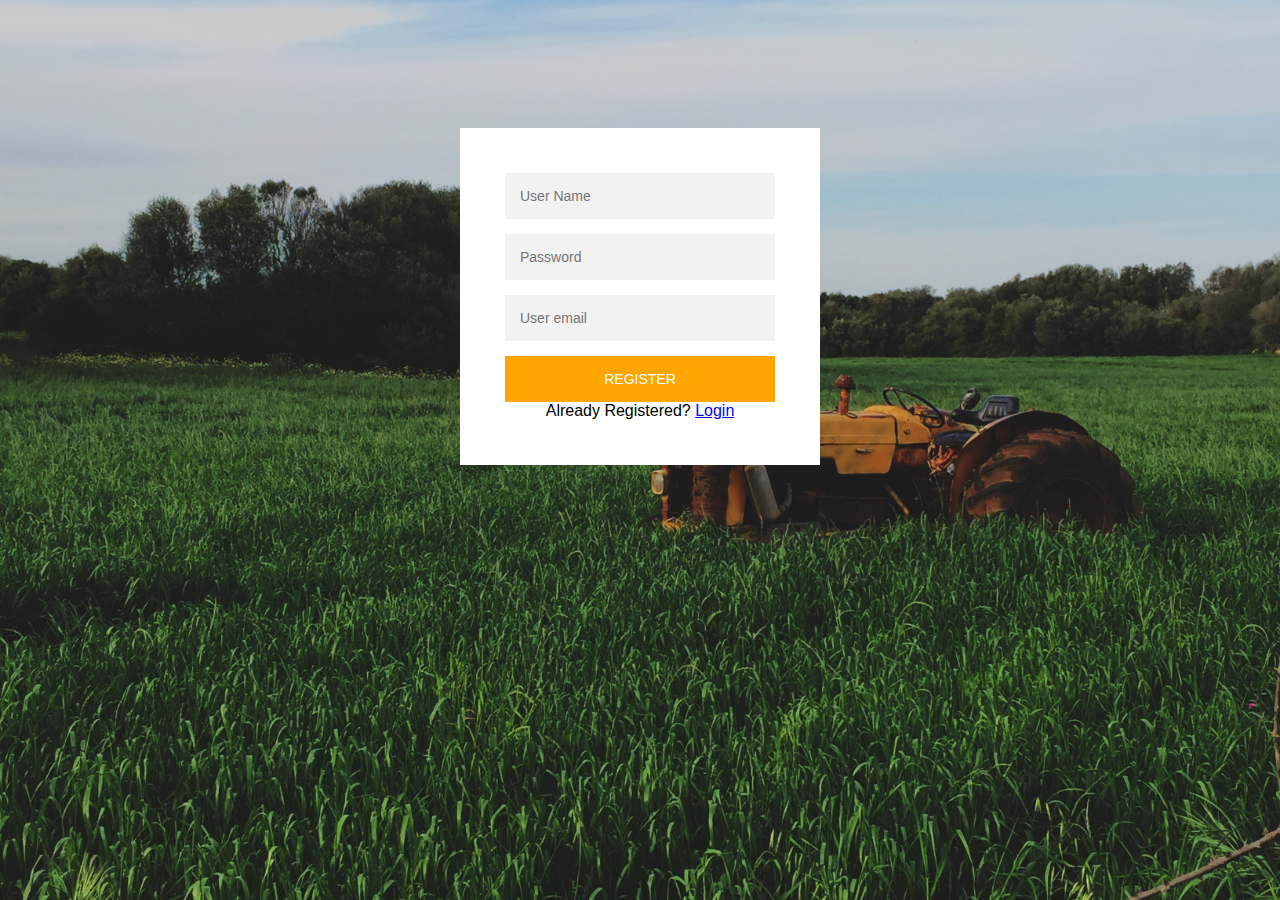
<file: index.html>
<html>
<head>
    <title>
        Login and Registration
    </title>
    <link rel="stylesheet" href="style.css" />


</head>
<body>
    <div class="Login-page">
        <div class="Form">
            <form class="register-form">
                <input type="text" placeholder="User Name" />
                <input type="password" placeholder="Password" />
                <input type="email" placeholder="User email" />
                <button type="button">Register</button>
                <p class="message">Already Registered? <a href="file:///D:/farm/index2.html"> Login</a></p>
            </form>
            
        </div>
    </div>
  
   

</body>


</html>
</file>
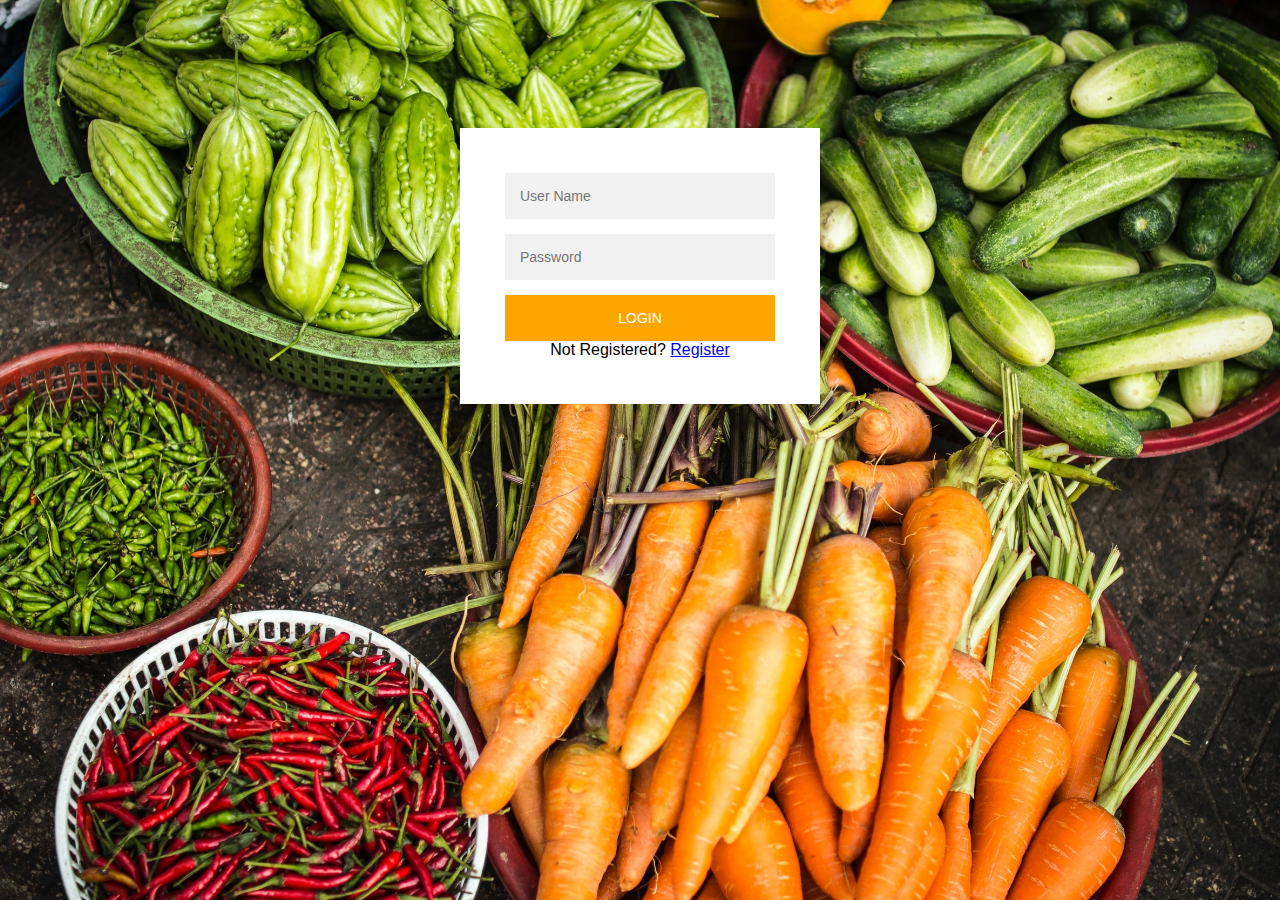
<file: index2.html>
<html>
<head>
    <title>
        Login and Registration
    </title>
    <link rel="stylesheet" href="reg.css" />


</head>
<body>
    <div class="Login-page">
        <div class="Form">
            <form class="register-form">
                <input type="text" placeholder="User Name" />
                <input type="password" placeholder="Password" />
                
                <button type="button">Login</button>
                <p class="message">Not Registered? <a href="#">Register</a></p>
            </form>
            
        </div>
    </div>
  
   

</body>


</html>
</file>
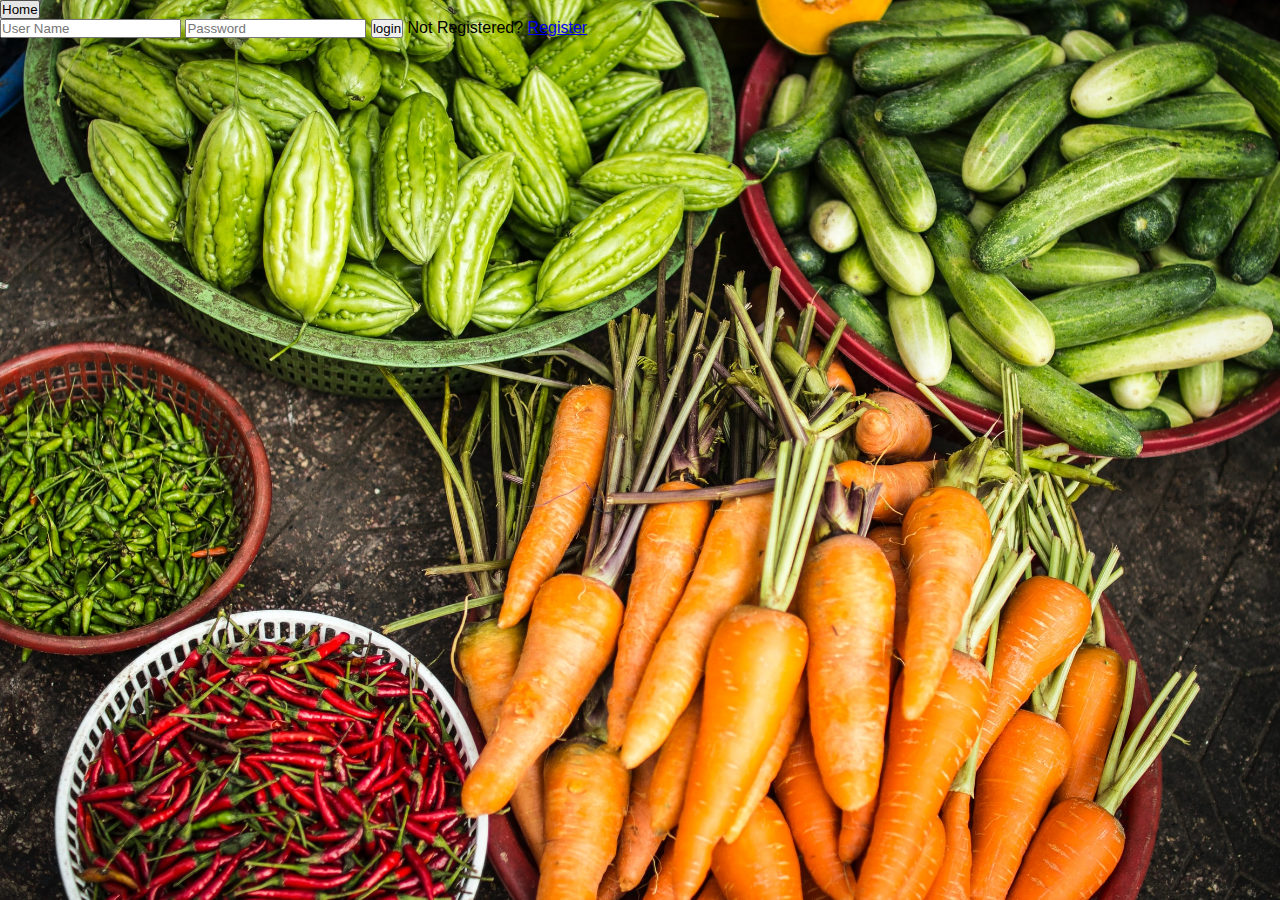
<file: register.html>
<html>
<head>
    <title>
        Login and Registration
    </title>
    <link rel="stylesheet" href="reg.css" />


</head>
<body>
   <div>
       <button class="active" type="button" > Home</button>
       <a class="active" href="file:///D:/farm/farmer.html#home"></a>
   </div>
    <div class="lgform1">
        <div class="login-form1>
            <form class="login-form">
                <input type="text" placeholder="User Name" />
                <input type="password" placeholder="Password" />
                <button type="button">login</button>
                <a class="message">Not Registered? <a href="file:///D:/farm/index.html">Register</a></p>
            </form>
        </div>
    </div>


</body>


</html>
</file>
<file: style.css>
*{
    margin:0;
    padding:0;
}
body{
    background-image: url(bg3.jpg);
    background-size:cover;
    background-position:center;
    font-family:sans-serif;
   
}
.login-page{
    width:360px;
    padding: 10% 0 0;
    margin: auto;
}
.form {
    position: relative;
    z-index: 1;
    background: #FFFFFF;
    max-width:360px;
    margin: 0 auto 100px;
    padding: 45px;
    text-align: center;
}
.form input{
    outline: none;
    background:#f2f2f2;
    width: 100%;
    border:0;
    margin:  0 0 15px;
    padding: 15px;
    box-sizing: border-box;
    font-size:14px;
}
.form button{
    text-transform: uppercase;
    outline:0;
    background: orange;
    width:100%;
    border: none;
    padding:15px;
    color:#fff;
    font-size:14px;
    cursor: pointer;
    
    }
.form button:hover,.form button:active{
    background: green;
    border: none;
}
.form.message{
    margin:15px 0 0 ;
    color:#fff;
    font-size:12px;
}
.form.message a{
    color:orange;
    text-decoration:none;
    }
</file>
<file: reg.css>
* {
    margin: 0;
    padding: 0;
}

body {
    background-image: url(bg8.jpg);
    background-size: cover;
    background-position: center;
    font-family: sans-serif;
}

.login-page {
    width: 360px;
    padding: 10% 0 0;
    margin: auto;
}

.form {
    position: relative;
    z-index: 1;
    background: #FFFFFF;
    max-width: 360px;
    margin: 0 auto 100px;
    padding: 45px;
    text-align: center;
}

    .form input {
        outline: none;
        background: #f2f2f2;
        width: 100%;
        border: 0;
        margin: 0 0 15px;
        padding: 15px;
        box-sizing: border-box;
        font-size: 14px;
    }

    .form button {
        text-transform: uppercase;
        outline: 0;
        background: orange;
        width: 100%;
        border: none;
        padding: 15px;
        color: #fff;
        font-size: 14px;
        cursor: pointer;
    }

        .form button:hover, .form button:active {
            background: green;
            border: none;
        }

    .form.message {
        margin: 15px 0 0;
        color: #fff;
        font-size: 12px;
    }

        .form.message a {
            color: orange;
            text-decoration: none;
        }
</file>
